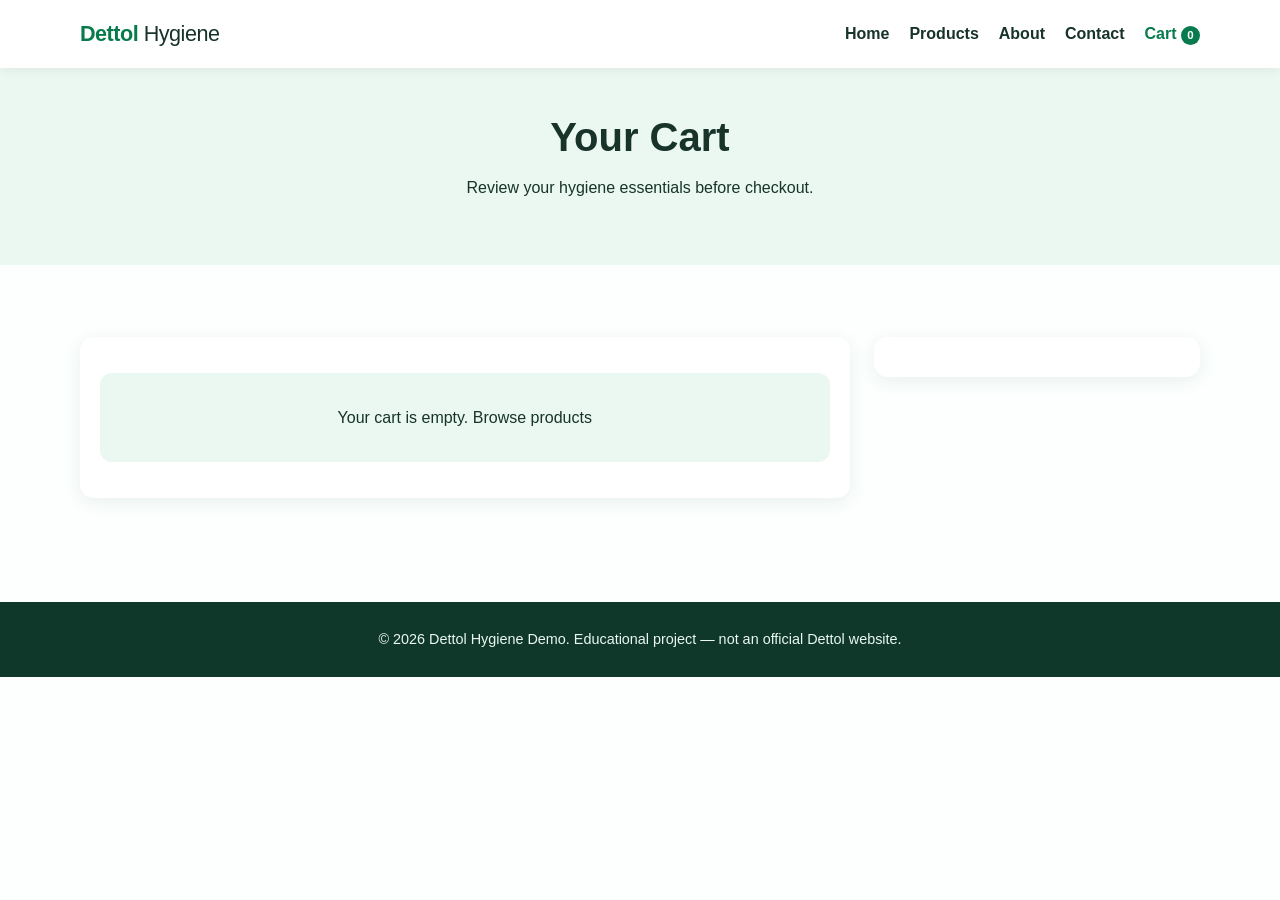
<file: cart.html>
<!DOCTYPE html>
<html lang="en"><head><meta charset="UTF-8"><meta name="viewport" content="width=device-width, initial-scale=1.0"><title>Your Cart | Dettol Hygiene</title><link rel="stylesheet" href="css/style.css"></head>
<body><nav class="navbar"><div class="container nav-inner"><a class="brand" href="index.html">Dettol <span>Hygiene</span></a><button class="menu-button" aria-label="Open navigation">☰</button><div class="nav-links"><a href="index.html">Home</a><a href="products.html">Products</a><a href="index.html#about">About</a><a href="contact.html">Contact</a><a class="active cart-link" href="cart.html">Cart <span class="cart-count">0</span></a></div></div></nav><main><header class="page-header"><div class="container"><h1>Your Cart</h1><p>Review your hygiene essentials before checkout.</p></div></header><section><div class="container cart-layout"><div id="cart-items" class="cart-items"></div><aside id="cart-summary" class="cart-summary"></aside></div></section></main><footer><p>© 2026 Dettol Hygiene Demo. Educational project — not an official Dettol website.</p></footer><script src="js/script.js"></script><script src="js/cart.js"></script></body></html>
</file>
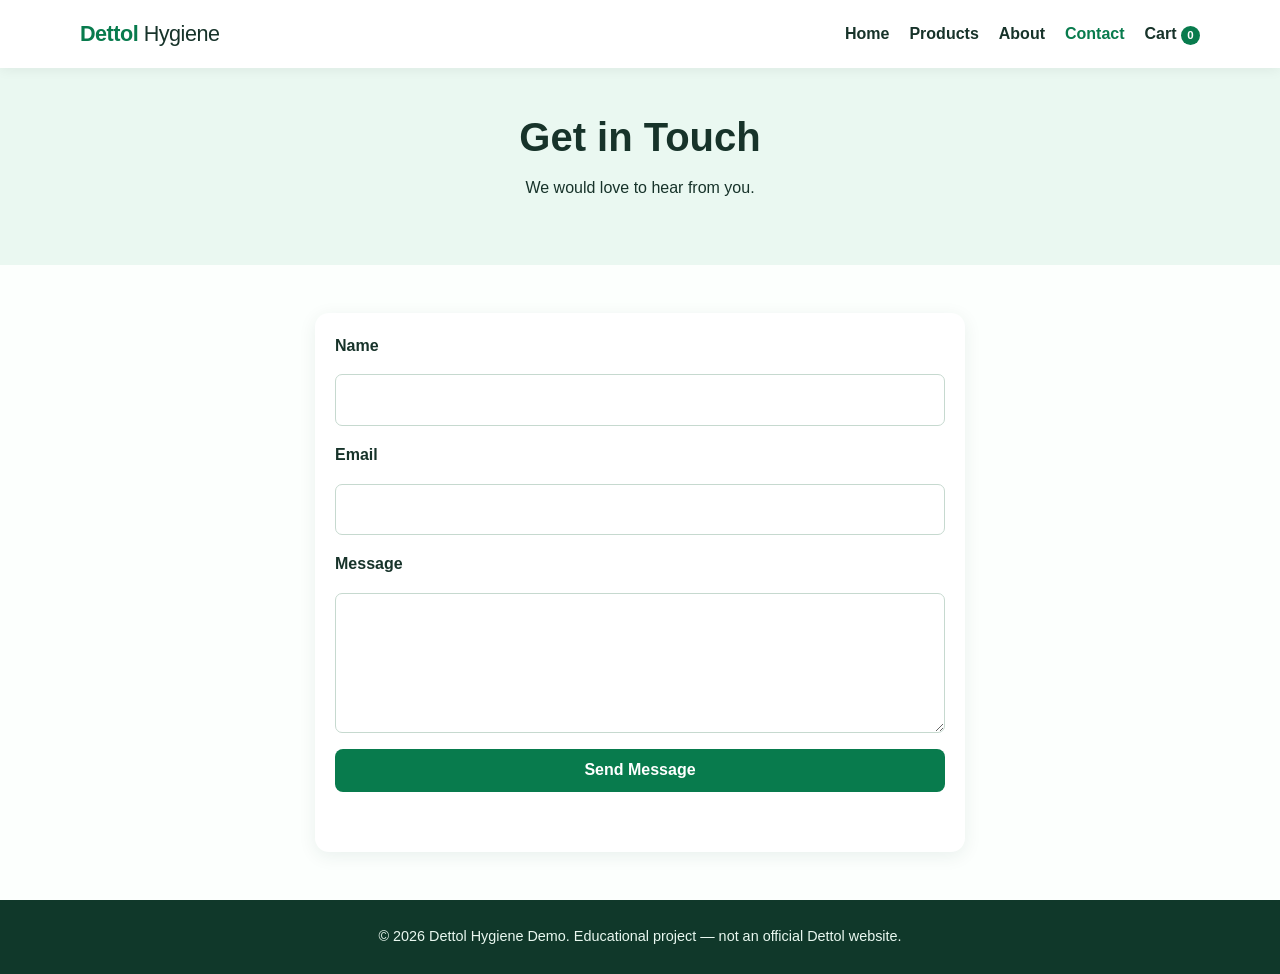
<file: contact.html>
<!DOCTYPE html>
<html lang="en"><head><meta charset="UTF-8"><meta name="viewport" content="width=device-width, initial-scale=1.0"><title>Contact | Dettol Hygiene</title><link rel="stylesheet" href="css/style.css"></head>
<body><nav class="navbar"><div class="container nav-inner"><a class="brand" href="index.html">Dettol <span>Hygiene</span></a><button class="menu-button" aria-label="Open navigation">☰</button><div class="nav-links"><a href="index.html">Home</a><a href="products.html">Products</a><a href="index.html#about">About</a><a class="active" href="contact.html">Contact</a><a class="cart-link" href="cart.html">Cart <span class="cart-count">0</span></a></div></div></nav><main><header class="page-header"><div class="container"><h1>Get in Touch</h1><p>We would love to hear from you.</p></div></header><div class="contact-wrap"><form id="contact-form" class="contact-form"><label for="name">Name</label><input class="input" id="name" required><label for="email">Email</label><input class="input" id="email" type="email" required><label for="message">Message</label><textarea class="input" id="message" required></textarea><button class="button" type="submit">Send Message</button><p id="form-status" class="form-status"></p></form></div></main><footer><p>© 2026 Dettol Hygiene Demo. Educational project — not an official Dettol website.</p></footer><script src="js/script.js"></script><script>document.getElementById('contact-form').addEventListener('submit', async function(event) { event.preventDefault(); const status = document.getElementById('form-status'); status.textContent = 'Sending...'; status.className = 'form-status'; try { const response = await fetch(`${API_URL}/contact`, { method: 'POST', headers: { 'Content-Type': 'application/json' }, body: JSON.stringify({ name: document.getElementById('name').value, email: document.getElementById('email').value, message: document.getElementById('message').value }) }); const data = await response.json(); if (!response.ok) throw new Error(data.message); status.textContent = data.message; status.className = 'form-status success'; this.reset(); } catch (error) { status.textContent = error.message || 'Could not send your message.'; status.className = 'form-status error'; } });</script></body></html>
</file>
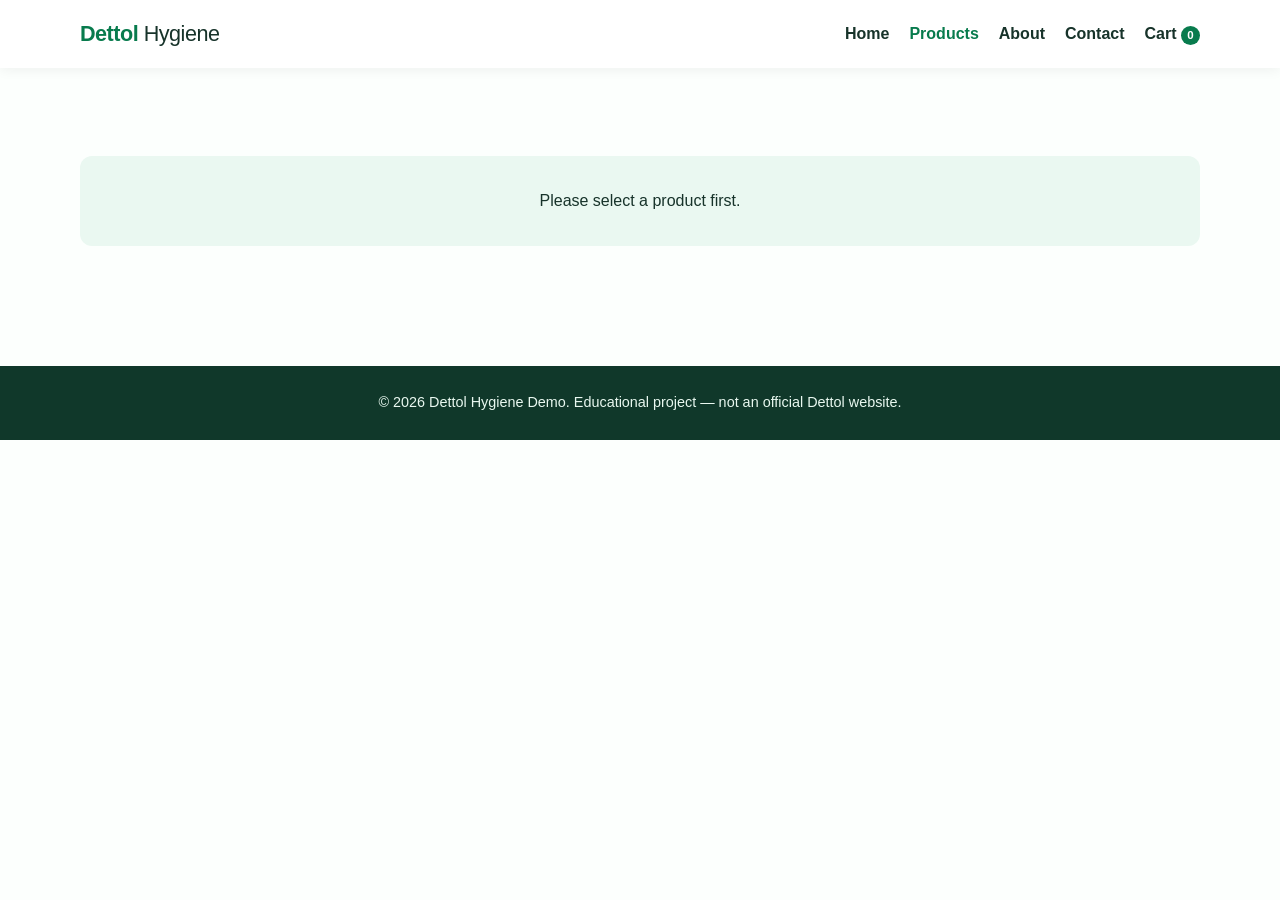
<file: product.html>
<!DOCTYPE html>
<html lang="en"><head><meta charset="UTF-8"><meta name="viewport" content="width=device-width, initial-scale=1.0"><title>Product Details | Dettol Hygiene</title><link rel="stylesheet" href="css/style.css"></head>
<body><nav class="navbar"><div class="container nav-inner"><a class="brand" href="index.html">Dettol <span>Hygiene</span></a><button class="menu-button" aria-label="Open navigation">☰</button><div class="nav-links"><a href="index.html">Home</a><a class="active" href="products.html">Products</a><a href="index.html#about">About</a><a href="contact.html">Contact</a><a class="cart-link" href="cart.html">Cart <span class="cart-count">0</span></a></div></div></nav><main><section><div id="product-details" class="container"></div></section></main><footer><p>© 2026 Dettol Hygiene Demo. Educational project — not an official Dettol website.</p></footer><script src="js/script.js"></script><script src="js/products.js"></script></body></html>
</file>
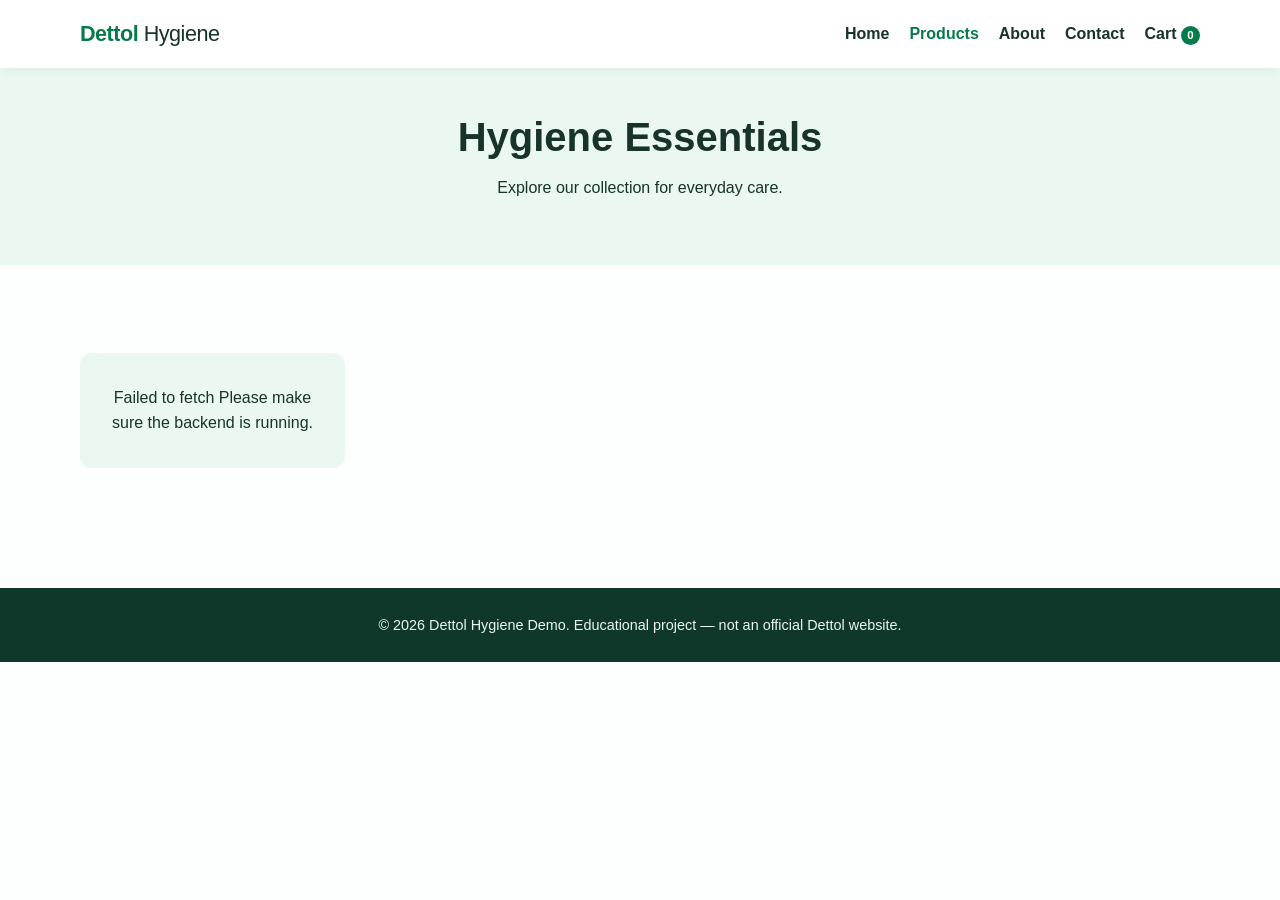
<file: products.html>
<!DOCTYPE html>
<html lang="en"><head><meta charset="UTF-8"><meta name="viewport" content="width=device-width, initial-scale=1.0"><title>Products | Dettol Hygiene</title><link rel="stylesheet" href="css/style.css"></head>
<body><nav class="navbar"><div class="container nav-inner"><a class="brand" href="index.html">Dettol <span>Hygiene</span></a><button class="menu-button" aria-label="Open navigation">☰</button><div class="nav-links"><a href="index.html">Home</a><a class="active" href="products.html">Products</a><a href="index.html#about">About</a><a href="contact.html">Contact</a><a class="cart-link" href="cart.html">Cart <span class="cart-count">0</span></a></div></div></nav><main><header class="page-header"><div class="container"><h1>Hygiene Essentials</h1><p>Explore our collection for everyday care.</p></div></header><section><div class="container"><div id="product-list" class="product-grid"></div></div></section></main><footer><p>© 2026 Dettol Hygiene Demo. Educational project — not an official Dettol website.</p></footer><script src="js/script.js"></script><script src="js/products.js"></script></body></html>
</file>
<file: css/style.css>
:root { --green: #087b4d; --green-dark: #045e39; --mint: #eaf8f1; --ink: #17332a; --muted: #61746d; --white: #fff; --shadow: 0 12px 30px rgba(12, 76, 51, .12); }
* { box-sizing: border-box; }
html { scroll-behavior: smooth; }
body { margin: 0; font-family: Arial, Helvetica, sans-serif; color: var(--ink); background: #fcfffd; line-height: 1.6; }
a { color: inherit; text-decoration: none; }
img { max-width: 100%; display: block; }
.container { width: min(1120px, 90%); margin: auto; }
.navbar { background: var(--white); box-shadow: 0 2px 12px rgba(0,0,0,.06); position: sticky; top: 0; z-index: 10; }
.nav-inner { min-height: 68px; display: flex; align-items: center; justify-content: space-between; }
.brand { color: var(--green); font-size: 1.35rem; font-weight: 800; letter-spacing: -.5px; }
.brand span { color: var(--ink); font-weight: 500; }
.nav-links { display: flex; align-items: center; gap: 1.25rem; font-weight: 700; }
.nav-links a:hover, .nav-links a.active { color: var(--green); }
.cart-link { position: relative; }
.cart-count { display: inline-grid; place-items: center; min-width: 19px; height: 19px; padding: 0 4px; background: var(--green); color: white; font-size: .72rem; border-radius: 50%; }
.menu-button { display: none; border: 0; background: none; font-size: 1.55rem; color: var(--green); cursor: pointer; }
.hero { background: linear-gradient(115deg, #e5f7ed 0%, #f8fffa 65%); padding: 5.5rem 0; overflow: hidden; }
.hero-grid { display: grid; grid-template-columns: 1.15fr .85fr; gap: 2.5rem; align-items: center; }
.eyebrow { color: var(--green); font-weight: 800; text-transform: uppercase; letter-spacing: 1.3px; font-size: .8rem; }
h1 { font-size: clamp(2.4rem, 5vw, 4.3rem); line-height: 1.08; margin: .55rem 0 1rem; }
h2 { font-size: clamp(1.8rem, 3vw, 2.55rem); line-height: 1.18; margin: 0 0 .8rem; }
.hero p, .section-text { color: var(--muted); max-width: 600px; font-size: 1.05rem; }
.hero-image { border-radius: 32px; box-shadow: var(--shadow); min-height: 320px; width: 100%; object-fit: cover; }
.button { display: inline-block; cursor: pointer; border: 0; border-radius: 8px; background: var(--green); color: white; padding: .78rem 1.15rem; font-size: 1rem; font-weight: 800; transition: transform .2s, background .2s; }
.button:hover { transform: translateY(-2px); background: var(--green-dark); }
.button.secondary { background: white; color: var(--green); border: 1px solid var(--green); }
section { padding: 4.5rem 0; }
.section-heading { text-align: center; max-width: 650px; margin: 0 auto 2rem; }
.section-heading p { color: var(--muted); margin: 0; }
.product-grid { display: grid; grid-template-columns: repeat(4, 1fr); gap: 1.25rem; }
.card { overflow: hidden; border-radius: 16px; background: white; box-shadow: 0 5px 20px rgba(11, 69, 45, .09); transition: transform .2s, box-shadow .2s; }
.card:hover { transform: translateY(-5px); box-shadow: var(--shadow); }
.card img { height: 200px; width: 100%; object-fit: cover; }
.card-body { padding: 1rem; }
.card h3 { margin: 0 0 .3rem; font-size: 1.1rem; }
.card p { color: var(--muted); font-size: .91rem; margin: .3rem 0 1rem; }
.price { color: var(--green); font-size: 1.15rem; font-weight: 800; }
.card-actions { display: flex; gap: .5rem; margin-top: 1rem; }
.card-actions .button { flex: 1; padding: .62rem .5rem; font-size: .87rem; text-align: center; }
.about { background: var(--mint); }
.about-grid { display: grid; grid-template-columns: 1fr 1fr; gap: 3rem; align-items: center; }
.benefits { list-style: none; padding: 0; margin: 1.2rem 0 0; }
.benefits li { margin: .6rem 0; font-weight: 700; }
.benefits li::before { content: "✓"; background: var(--green); color: white; display: inline-grid; place-items: center; border-radius: 50%; height: 22px; width: 22px; margin-right: .6rem; }
.about-image { height: 330px; width: 100%; object-fit: cover; border-radius: 20px; }
.page-header { background: var(--mint); text-align: center; padding: 3rem 0; }
.page-header h1 { font-size: 2.5rem; margin: 0; }
.empty, .message { text-align: center; padding: 2rem; border-radius: 12px; background: var(--mint); }
.details { display: grid; grid-template-columns: 1fr 1fr; gap: 3rem; align-items: center; }
.details-image { width: 100%; height: 420px; border-radius: 18px; object-fit: cover; }
.details p { color: var(--muted); }
.quantity-control { display: flex; align-items: center; gap: .8rem; margin: 1.3rem 0; }
.quantity-control input { width: 70px; padding: .65rem; border: 1px solid #bfd5c9; border-radius: 7px; font: inherit; }
.cart-layout { display: grid; grid-template-columns: 1.65fr .7fr; gap: 1.5rem; align-items: start; }
.cart-items, .cart-summary, .contact-form { background: white; border-radius: 14px; box-shadow: 0 4px 18px rgba(11,69,45,.08); padding: 1.25rem; }
.cart-item { display: grid; grid-template-columns: 80px 1fr auto; gap: 1rem; align-items: center; padding: .9rem 0; border-bottom: 1px solid #e7eee9; }
.cart-item img { width: 80px; height: 70px; object-fit: cover; border-radius: 8px; }
.cart-item h3 { margin: 0; font-size: 1rem; }.cart-item p { margin: .1rem 0; color: var(--muted); }
.remove { border: 0; color: #b42318; background: none; font-weight: 800; cursor: pointer; }
.summary-row { display: flex; justify-content: space-between; padding: .5rem 0; font-size: 1.05rem; }.summary-row.total { border-top: 1px solid #dce8e1; margin-top: .5rem; padding-top: 1rem; font-weight: 800; font-size: 1.25rem; }
.contact-wrap { width: min(650px, 90%); margin: 3rem auto; }.contact-form { display: grid; gap: 1rem; }
label { font-weight: 700; }.input { padding: .75rem; font: inherit; border: 1px solid #c6d9cf; border-radius: 7px; }.input:focus { outline: 2px solid #a8dfbf; border-color: var(--green); }textarea.input { min-height: 140px; resize: vertical; }
.form-status { min-height: 24px; margin: 0; font-weight: 700; }.success { color: var(--green); }.error { color: #b42318; }
footer { background: #10382a; color: #e9f8f0; text-align: center; padding: 1.6rem; margin-top: 2rem; } footer p { margin: 0; font-size: .9rem; }
@media (max-width: 800px) { .product-grid { grid-template-columns: repeat(2, 1fr); }.hero-grid, .about-grid, .details, .cart-layout { grid-template-columns: 1fr; }.hero { padding: 3.5rem 0; }.hero-image { min-height: 240px; }.details-image { height: 300px; }.nav-links { display: none; position: absolute; top: 68px; left: 0; right: 0; background: white; padding: 1rem 5%; flex-direction: column; align-items: flex-start; box-shadow: 0 8px 12px rgba(0,0,0,.08); }.nav-links.open { display: flex; }.menu-button { display: block; } }
@media (max-width: 480px) { .product-grid { grid-template-columns: 1fr; }.card-actions { flex-direction: column; }.cart-item { grid-template-columns: 60px 1fr; }.cart-item img { width: 60px; height: 60px; }.remove { grid-column: 2; justify-self: start; } }
</file>
